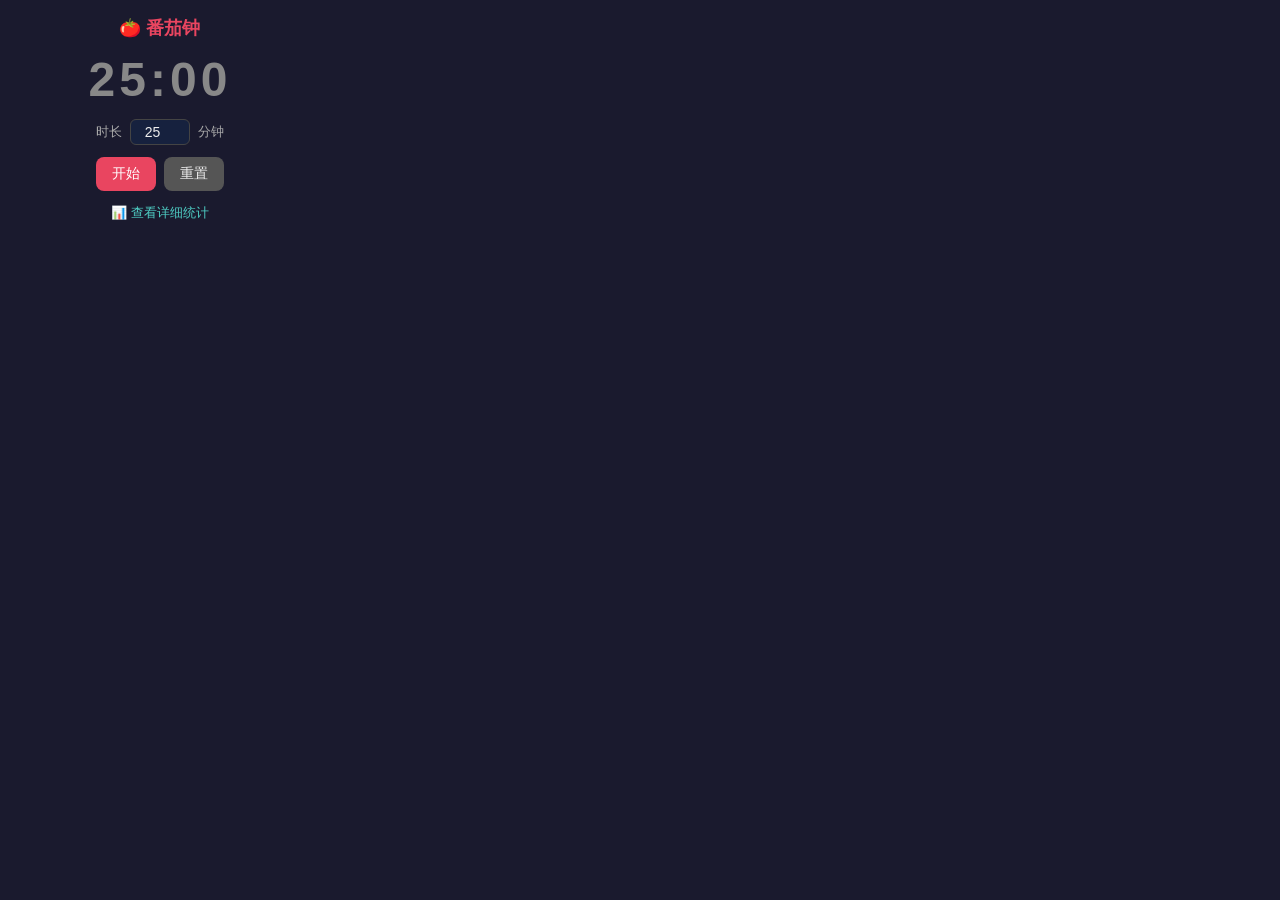
<file: pomodoro-extension/popup.html>
<!DOCTYPE html>
<html lang="zh-CN">
<head>
  <meta charset="UTF-8">
  <title>番茄钟</title>
  <style>
    * { box-sizing: border-box; margin: 0; padding: 0; }
    body {
      width: 320px;
      font-family: -apple-system, BlinkMacSystemFont, 'Segoe UI', sans-serif;
      background: #1a1a2e;
      color: #eee;
      padding: 16px;
    }
    h1 { font-size: 18px; text-align: center; margin-bottom: 12px; color: #e94560; }

    /* 计时器显示 */
    #timer-display {
      font-size: 48px;
      text-align: center;
      font-weight: bold;
      letter-spacing: 4px;
      margin: 12px 0;
      font-variant-numeric: tabular-nums;
    }
    .running { color: #e94560; }
    .paused  { color: #f5a623; }
    .stopped { color: #888; }

    /* 自定义时长 */
    .duration-setter {
      display: flex;
      align-items: center;
      justify-content: center;
      gap: 8px;
      margin-bottom: 12px;
    }
    .duration-setter input {
      width: 60px;
      padding: 4px 8px;
      border-radius: 6px;
      border: 1px solid #444;
      background: #16213e;
      color: #eee;
      text-align: center;
      font-size: 14px;
    }
    .duration-setter span { font-size: 13px; color: #aaa; }

    /* 按钮 */
    .btn-group { display: flex; gap: 8px; justify-content: center; margin-bottom: 12px; }
    button {
      padding: 8px 16px;
      border: none;
      border-radius: 8px;
      font-size: 14px;
      cursor: pointer;
      transition: opacity 0.2s;
    }
    button:hover { opacity: 0.85; }
    .btn-start   { background: #e94560; color: white; }
    .btn-pause   { background: #f5a623; color: white; }
    .btn-resume  { background: #4ecdc4; color: white; }
    .btn-reset   { background: #555; color: #eee; }
    .hidden { display: none !important; }

    /* 统计跳转 */
    .stats-link {
      text-align: center;
      margin-top: 12px;
    }
    .stats-link a {
      color: #4ecdc4;
      text-decoration: none;
      font-size: 13px;
      cursor: pointer;
    }
    .stats-link a:hover { text-decoration: underline; }
  </style>
</head>
<body>
  <h1>🍅 番茄钟</h1>

  <div id="timer-display" class="stopped">25:00</div>

  <div class="duration-setter">
    <span>时长</span>
    <input type="number" id="duration-input" value="25" min="1" max="120">
    <span>分钟</span>
  </div>

  <div class="btn-group">
    <button id="btn-start" class="btn-start">开始</button>
    <button id="btn-pause" class="btn-pause hidden">暂停</button>
    <button id="btn-resume" class="btn-resume hidden">继续</button>
    <button id="btn-reset" class="btn-reset">重置</button>
  </div>

  <div class="stats-link">
    <a id="stats-link">📊 查看详细统计</a>
  </div>

  <script src="popup.js"></script>
</body>
</html>
</file>
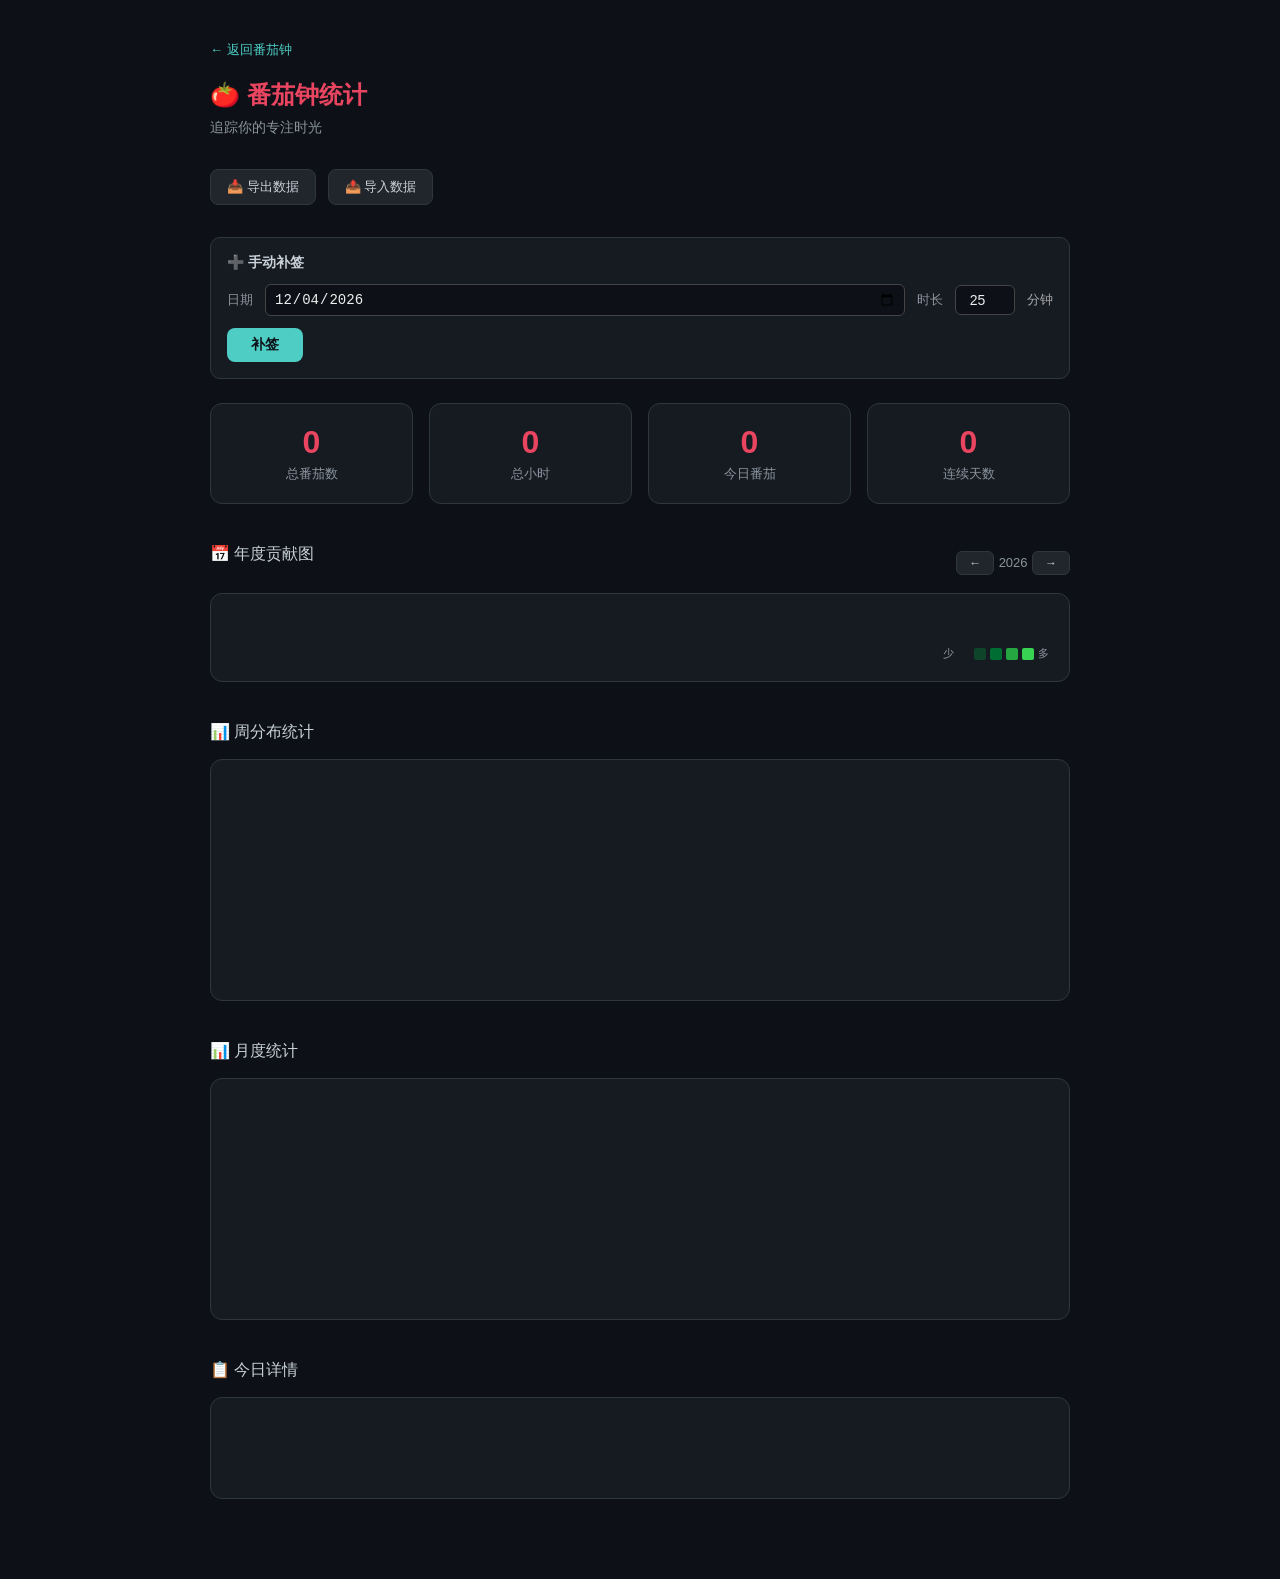
<file: pomodoro-extension/stats.html>
<!DOCTYPE html>
<html lang="zh-CN">
<head>
  <meta charset="UTF-8">
  <title>🍅 番茄钟统计</title>
  <style>
    * { box-sizing: border-box; margin: 0; padding: 0; }
    body {
      font-family: -apple-system, BlinkMacSystemFont, 'Segoe UI', sans-serif;
      background: #0d1117;
      color: #c9d1d9;
      padding: 40px 20px;
      max-width: 900px;
      margin: 0 auto;
    }
    h1 {
      font-size: 24px;
      margin-bottom: 8px;
      color: #e94560;
    }
    .subtitle {
      color: #8b949e;
      font-size: 14px;
      margin-bottom: 32px;
    }

    /* 汇总卡片 */
    .summary-cards {
      display: grid;
      grid-template-columns: repeat(auto-fit, minmax(180px, 1fr));
      gap: 16px;
      margin-bottom: 40px;
    }
    .card {
      background: #161b22;
      border: 1px solid #30363d;
      border-radius: 12px;
      padding: 20px;
      text-align: center;
    }
    .card-value {
      font-size: 32px;
      font-weight: bold;
      color: #e94560;
    }
    .card-label {
      font-size: 13px;
      color: #8b949e;
      margin-top: 4px;
    }

    /* GitHub Contribution 图 */
    .section {
      margin-bottom: 40px;
    }
    .section-title {
      font-size: 16px;
      margin-bottom: 16px;
      color: #c9d1d9;
    }

    .contribution-graph {
      background: #161b22;
      border: 1px solid #30363d;
      border-radius: 12px;
      padding: 40px 20px 20px;
      overflow-x: auto;
    }

    .graph-header {
      display: flex;
      justify-content: space-between;
      align-items: center;
      margin-bottom: 12px;
    }
    .graph-nav button {
      background: #21262d;
      border: 1px solid #30363d;
      color: #c9d1d9;
      padding: 4px 12px;
      border-radius: 6px;
      cursor: pointer;
      font-size: 12px;
    }
    .graph-nav button:hover {
      background: #30363d;
    }
    .graph-nav button:disabled {
      opacity: 0.4;
      cursor: not-allowed;
    }

    .graph-body {
      display: flex;
      gap: 3px;
    }
    .week-col {
      display: flex;
      flex-direction: column;
      gap: 3px;
    }
    .day-cell {
      width: 12px;
      height: 12px;
      border-radius: 2px;
      background: #161b22;
      border: 1px solid #21262d;
      cursor: pointer;
      position: relative;
    }
    .day-cell:hover::after {
      content: attr(data-tip);
      position: absolute;
      bottom: 100%;
      left: 50%;
      transform: translateX(-50%);
      background: #000;
      color: #fff;
      font-size: 11px;
      padding: 4px 8px;
      border-radius: 4px;
      white-space: nowrap;
      z-index: 10;
      margin-bottom: 4px;
    }

    /* 颜色等级 */
    .level-0 { background: #161b22; border-color: #21262d; }
    .level-1 { background: #0e4429; border-color: #0e4429; }
    .level-2 { background: #006d32; border-color: #006d32; }
    .level-3 { background: #26a641; border-color: #26a641; }
    .level-4 { background: #39d353; border-color: #39d353; }

    .graph-legend {
      display: flex;
      align-items: center;
      justify-content: flex-end;
      gap: 4px;
      margin-top: 12px;
      font-size: 11px;
      color: #8b949e;
    }
    .legend-cell {
      width: 12px;
      height: 12px;
      border-radius: 2px;
    }

    /* 月度柱状图 */
    .monthly-chart {
      display: flex;
      align-items: flex-end;
      justify-content: space-around;
      gap: 8px;
      height: 180px;
      padding: 40px 0 20px;
    }
    .month-bar-wrapper {
      display: flex;
      flex-direction: column;
      align-items: center;
      gap: 4px;
      min-width: 50px;
    }
    .month-bar {
      width: 100%;
      background: #e94560;
      border-radius: 4px 4px 0 0;
      min-height: 2px;
      transition: height 0.3s ease;
      position: relative;
    }
    .month-bar:hover::after {
      content: attr(data-tip);
      position: absolute;
      bottom: 100%;
      left: 50%;
      transform: translateX(-50%);
      background: #000;
      color: #fff;
      font-size: 11px;
      padding: 4px 8px;
      border-radius: 4px;
      white-space: nowrap;
      z-index: 10;
      margin-bottom: 4px;
    }
    .month-label {
      font-size: 11px;
      color: #8b949e;
    }
    .month-stats {
      font-size: 10px;
      color: #8b949e;
      text-align: center;
      line-height: 1.4;
    }
    .month-stats .count {
      color: #e94560;
      font-weight: bold;
    }

    /* 周分布柱状图 */
    .weekday-chart {
      display: flex;
      align-items: flex-end;
      justify-content: space-around;
      gap: 8px;
      height: 180px;
      padding: 40px 0 20px;
    }
    .weekday-bar-wrapper {
      display: flex;
      flex-direction: column;
      align-items: center;
      gap: 4px;
      min-width: 60px;
    }
    .weekday-bar {
      width: 100%;
      background: #4ecdc4;
      border-radius: 4px 4px 0 0;
      min-height: 2px;
      transition: height 0.3s ease;
      position: relative;
    }
    .weekday-bar:hover::after {
      content: attr(data-tip);
      position: absolute;
      bottom: 100%;
      left: 50%;
      transform: translateX(-50%);
      background: #000;
      color: #fff;
      font-size: 11px;
      padding: 4px 8px;
      border-radius: 4px;
      white-space: nowrap;
      z-index: 10;
      margin-bottom: 4px;
    }
    .weekday-label {
      font-size: 11px;
      color: #8b949e;
    }
    .weekday-stats {
      font-size: 10px;
      color: #8b949e;
      text-align: center;
      line-height: 1.4;
    }
    .weekday-stats .count {
      color: #4ecdc4;
      font-weight: bold;
    }

    /* 今日详情 */
    .today-timeline {
      display: flex;
      flex-direction: column;
      gap: 8px;
    }
    .today-item {
      display: flex;
      align-items: center;
      gap: 12px;
      padding: 8px 12px;
      background: #0d1117;
      border-radius: 8px;
      font-size: 13px;
    }
    .today-item .time {
      color: #8b949e;
      font-size: 12px;
      min-width: 60px;
    }
    .today-item .duration {
      color: #e94560;
      font-weight: bold;
    }
    .today-summary {
      display: flex;
      gap: 24px;
      padding: 16px;
      background: #0d1117;
      border-radius: 8px;
      margin-bottom: 12px;
    }
    .today-summary-item {
      text-align: center;
    }
    .today-summary-item .value {
      font-size: 24px;
      font-weight: bold;
      color: #e94560;
    }
    .today-summary-item .label {
      font-size: 12px;
      color: #8b949e;
    }

    .empty-state {
      text-align: center;
      padding: 60px 20px;
      color: #8b949e;
    }
    .empty-state-icon {
      font-size: 48px;
      margin-bottom: 12px;
    }

    .back-link {
      display: inline-block;
      margin-bottom: 20px;
      color: #4ecdc4;
      text-decoration: none;
      font-size: 13px;
    }
    .back-link:hover { text-decoration: underline; }

    /* 手动补签 */
    .manual-add {
      background: #161b22;
      border: 1px solid #30363d;
      border-radius: 10px;
      padding: 16px;
      margin-bottom: 24px;
    }
    .manual-add-title {
      font-size: 14px;
      color: #c9d1d9;
      margin-bottom: 12px;
      font-weight: 600;
    }
    .manual-add-row {
      display: flex;
      align-items: center;
      gap: 12px;
      margin-bottom: 12px;
      flex-wrap: wrap;
    }
    .manual-add-row label {
      font-size: 13px;
      color: #8b949e;
    }
    .manual-add-row input[type="date"] {
      flex: 1;
      min-width: 130px;
      padding: 6px 8px;
      border-radius: 6px;
      border: 1px solid #444;
      background: #0d1117;
      color: #eee;
      font-size: 14px;
    }
    .manual-add-row input[type="number"] {
      width: 60px;
      padding: 6px 8px;
      border-radius: 6px;
      border: 1px solid #444;
      background: #0d1117;
      color: #eee;
      text-align: center;
      font-size: 14px;
    }
    .manual-add-row span { font-size: 13px; color: #aaa; }
    .btn-manual {
      background: #4ecdc4;
      color: #0d1117;
      border: none;
      padding: 8px 24px;
      border-radius: 8px;
      cursor: pointer;
      font-size: 14px;
      font-weight: bold;
      transition: opacity 0.2s;
    }
    .btn-manual:hover { opacity: 0.85; }

    /* 数据操作 */
    .data-actions {
      display: flex;
      gap: 12px;
      margin-bottom: 32px;
    }
    .data-actions button {
      background: #21262d;
      border: 1px solid #30363d;
      color: #c9d1d9;
      padding: 8px 16px;
      border-radius: 8px;
      cursor: pointer;
      font-size: 13px;
      transition: background 0.2s;
    }
    .data-actions button:hover {
      background: #30363d;
    }
    .data-actions input[type="file"] {
      display: none;
    }
    .import-label {
      background: #21262d;
      border: 1px solid #30363d;
      color: #c9d1d9;
      padding: 8px 16px;
      border-radius: 8px;
      cursor: pointer;
      font-size: 13px;
      transition: background 0.2s;
      display: inline-block;
    }
    .import-label:hover {
      background: #30363d;
    }
  </style>
</head>
<body>
  <a class="back-link" id="back-link">← 返回番茄钟</a>
  <h1>🍅 番茄钟统计</h1>
  <p class="subtitle">追踪你的专注时光</p>

  <div class="data-actions">
    <button id="btn-export">📥 导出数据</button>
    <label class="import-label" for="file-import">📤 导入数据</label>
    <input type="file" id="file-import" accept=".json">
  </div>

  <!-- 手动补签 -->
  <div class="manual-add">
    <div class="manual-add-title">➕ 手动补签</div>
    <div class="manual-add-row">
      <label>日期</label>
      <input type="date" id="manual-date">
      <label>时长</label>
      <input type="number" id="manual-duration" value="25" min="1" max="120">
      <span>分钟</span>

    </div>
    <button id="btn-manual-add" class="btn-manual">补签</button>
  </div>

  <div class="summary-cards" id="summary-cards">
    <div class="card">
      <div class="card-value" id="total-sessions">0</div>
      <div class="card-label">总番茄数</div>
    </div>
    <div class="card">
      <div class="card-value" id="total-hours">0</div>
      <div class="card-label">总小时</div>
    </div>
    <div class="card">
      <div class="card-value" id="today-sessions">0</div>
      <div class="card-label">今日番茄</div>
    </div>
    <div class="card">
      <div class="card-value" id="streak-days">0</div>
      <div class="card-label">连续天数</div>
    </div>
  </div>

  <div class="section">
    <div class="graph-header">
      <span class="section-title">📅 年度贡献图</span>
      <div class="graph-nav">
        <button id="prev-year">←</button>
        <span id="year-label" style="font-size:13px;color:#8b949e;">2026</span>
        <button id="next-year">→</button>
      </div>
    </div>
    <div class="contribution-graph">
      <div class="graph-body" id="contribution-body"></div>
      <div class="graph-legend">
        <span>少</span>
        <div class="legend-cell level-0"></div>
        <div class="legend-cell level-1"></div>
        <div class="legend-cell level-2"></div>
        <div class="legend-cell level-3"></div>
        <div class="legend-cell level-4"></div>
        <span>多</span>
      </div>
    </div>
  </div>

  <div class="section">
    <div class="section-title">📊 周分布统计</div>
    <div class="contribution-graph">
      <div class="weekday-chart" id="weekday-chart"></div>
    </div>
  </div>

  <div class="section">
    <div class="section-title">📊 月度统计</div>
    <div class="contribution-graph">
      <div class="monthly-chart" id="monthly-chart"></div>
    </div>
  </div>

  <div class="section">
    <div class="section-title">📋 今日详情</div>
    <div class="contribution-graph">
      <div id="today-detail" style="padding: 20px 0;"></div>
    </div>
  </div>

  <script src="stats.js"></script>
</body>
</html>
</file>
